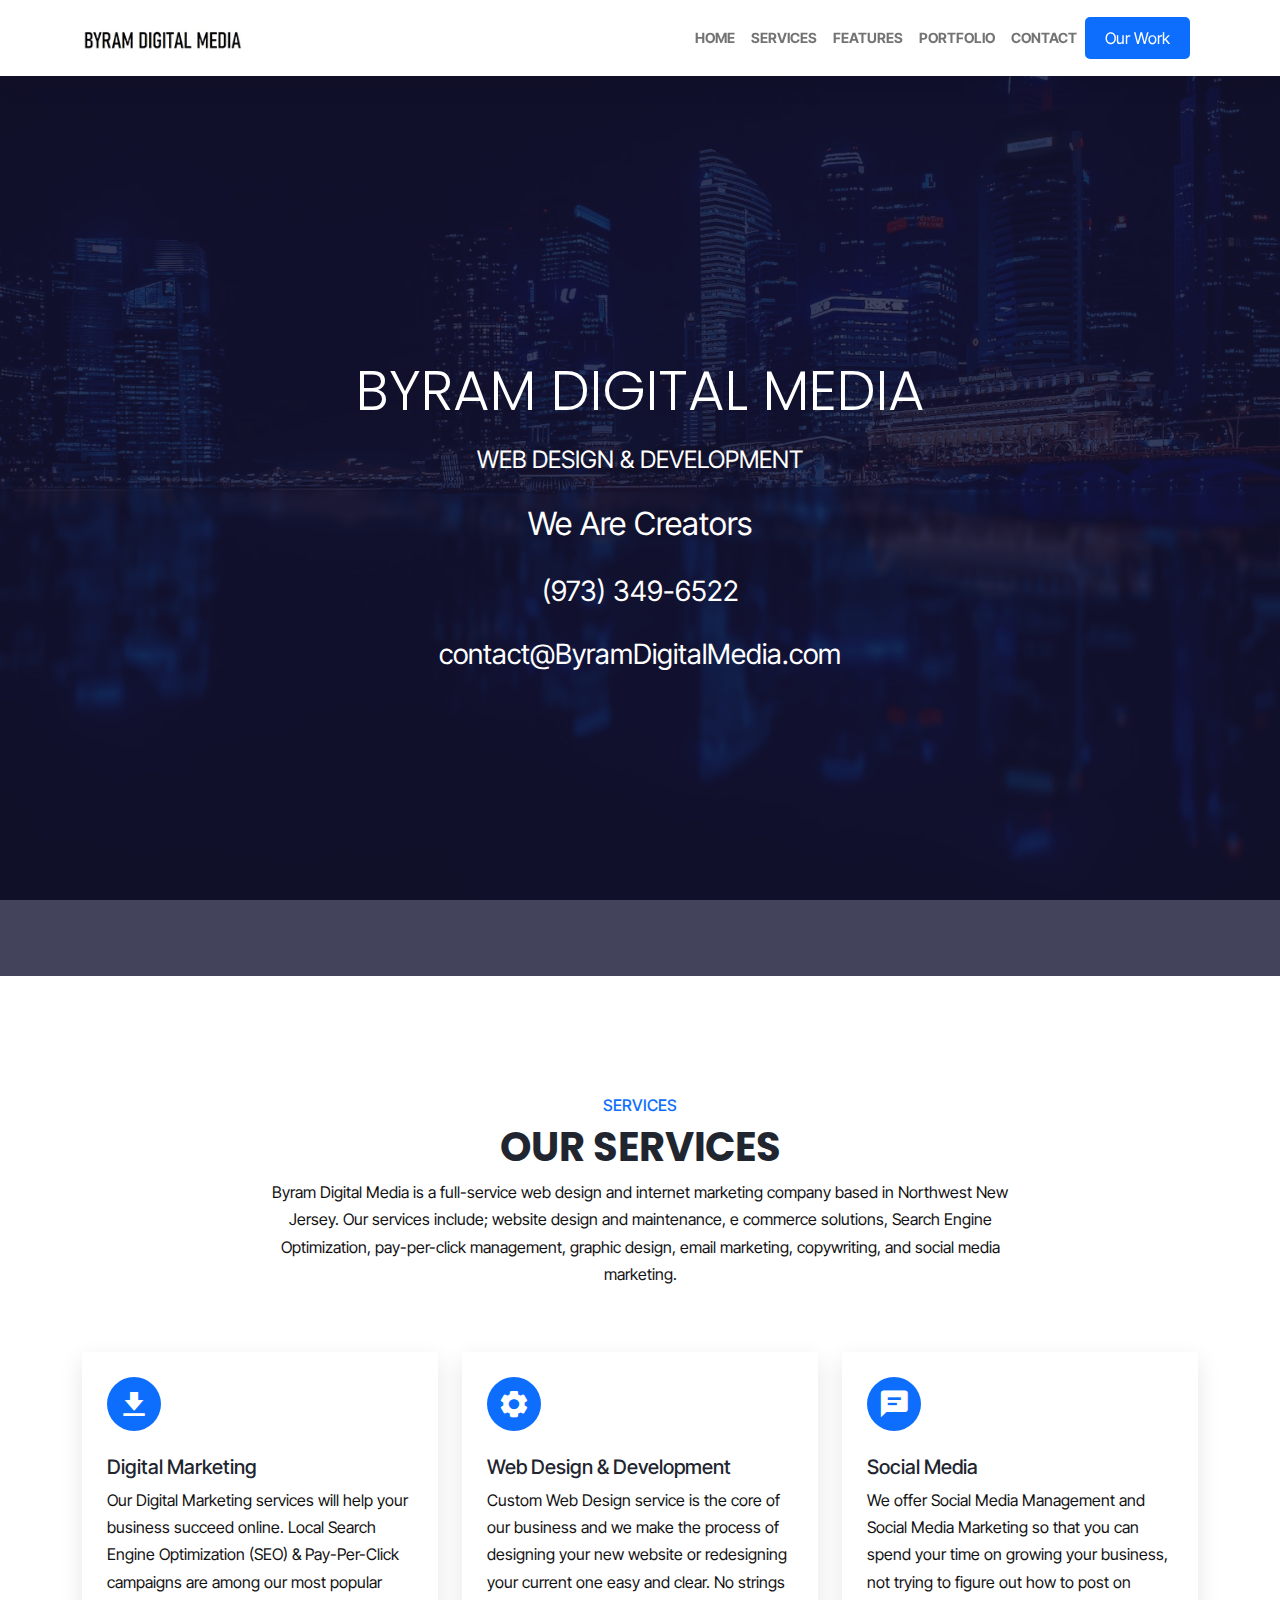
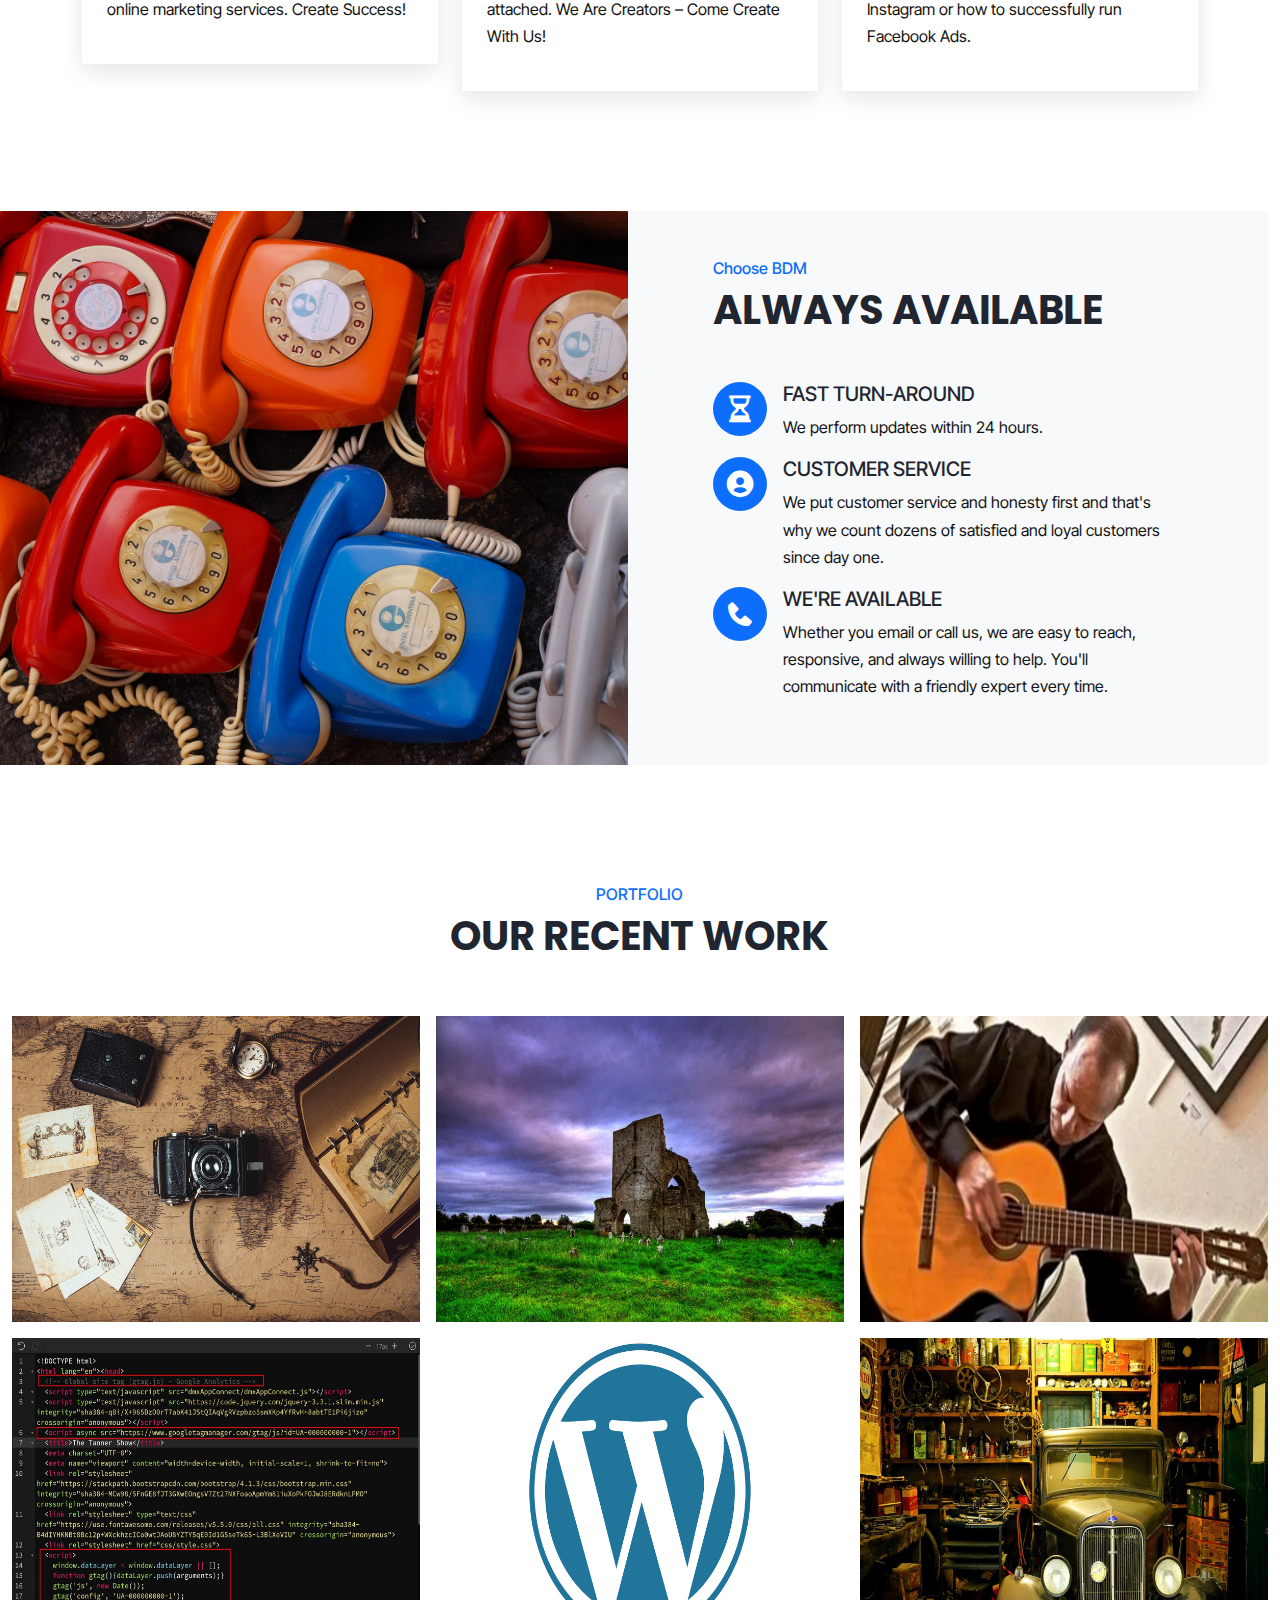
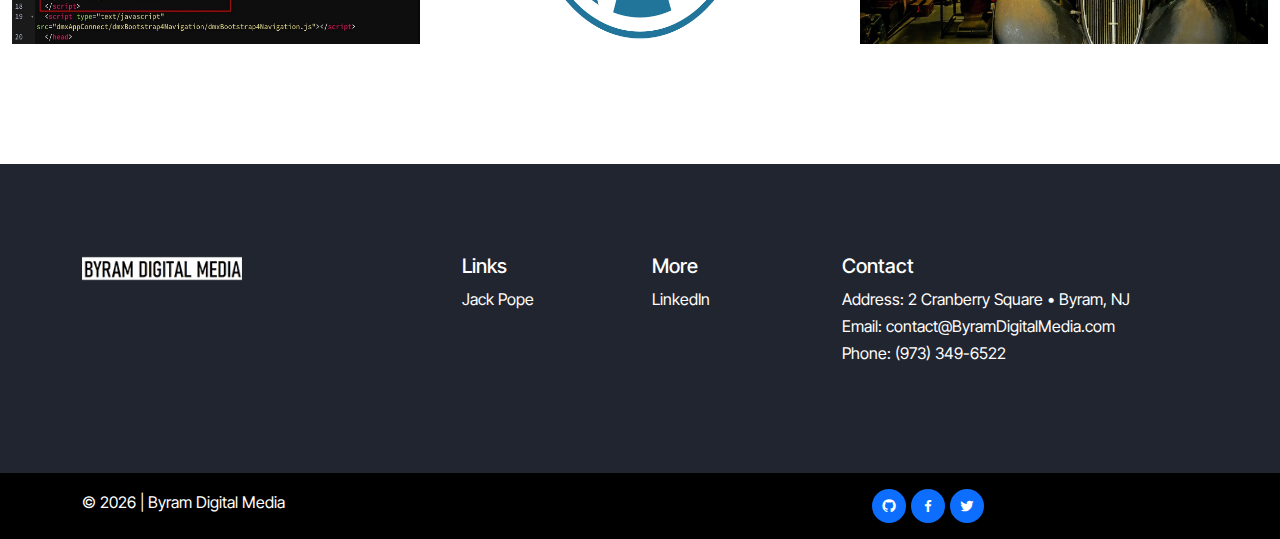
<file: index.html>
<!doctype html>
<html lang="en">

<head>
    <meta charset="utf-8">
    <meta name="viewport" content="width=device-width, initial-scale=1">
    <link rel="stylesheet" href="css/bootstrap.min.css">
    <link rel="stylesheet" href="css/boxicons.min.css">
    <link rel="stylesheet" href="https://cdnjs.cloudflare.com/ajax/libs/animate.css/4.1.1/animate.min.css" />
    <link rel="stylesheet" href="css/style.css">
    <title>BDM | We Are Creators</title>
</head>

<body data-bs-spy="scroll" data-bs-target=".navbar" data-bs-offset="70">

    <!-- NAVBAR -->
    <nav class="navbar navbar-expand-lg py-3 sticky-top navbar-light bg-white">
        <div class="container">
            <a class="navbar-brand" href="#">
                <img class="logo" src="img/logo.png" alt="">
            </a>
            <button class="navbar-toggler" type="button" data-bs-toggle="collapse" data-bs-target="#navbarNav"
                aria-controls="navbarNav" aria-expanded="false" aria-label="Toggle navigation">
                <span class="navbar-toggler-icon"></span>
            </button>
            <div class="collapse navbar-collapse" id="navbarNav">
                <ul class="navbar-nav ms-auto">
                    <li class="nav-item">
                        <a class="nav-link" href="#home">Home</a>
                    </li>
                    <li class="nav-item">
                        <a class="nav-link" href="#services">Services</a>
                    </li>
                    <li class="nav-item">
                        <a class="nav-link" href="#features">Features</a>
                    </li>
                    <li class="nav-item">
                        <a class="nav-link" href="#portfolio">Portfolio</a>
                    </li>
                    <li class="nav-item">
                        <a class="nav-link" href="#contact">Contact</a>
                    </li>
                </ul>
                <a href="#portfolio" class="btn me-2 btn-primary">Our Work</a>
            </div>
        </div>
    </nav>

    <!-- HERO -->
    <div class="hero vh-100 d-flex align-items-center" id="home">
        <div class="container">
            <div class="row">
                <div class="col-lg-7 mx-auto text-center">
                    <h1 class="display-4 text-white">Byram Digital Media</h1>

                    <p class="text-white my-3 fs-4">WEB DESIGN & DEVELOPMENT</p>
                    <p class="text-white my-3 fs-2">We Are Creators</p>
                    <p class="text-white my-3 fs-3">(973) 349-6522</p>
                    <p class="text-white my-3 fs-3">contact@ByramDigitalMedia.com</p>

                </div>
            </div>
        </div>
    </div>

    <!-- SERVICES -->
    <section id="services">
        <div class="container">
            <div class="row mb-5">
                <div class="col-md-8 mx-auto text-center">
                    <h6 class="text-primary">SERVICES</h6>
                    <h1>Our Services</h1>
                    <p>Byram Digital Media is a full-service web design and internet marketing company based in
                        Northwest New Jersey. Our services include; website design and maintenance, e commerce
                        solutions,
                        Search Engine Optimization, pay-per-click management, graphic design, email marketing,
                        copywriting, and social media marketing.</p>
                </div>
            </div>
            <div class="row g-4">
                <div class="col-lg-4 col-sm-6">
                    <div class="service card-effect bounceInUp">
                        <div class="iconbox">
                            <i class='bx bxs-download'></i>
                        </div>
                        <h5 class="mt-4 mb-2">Digital Marketing</h5>
                        <p>Our Digital Marketing services will help your business succeed online. Local Search Engine
                            Optimization (SEO) & Pay-Per-Click campaigns are among our most popular online marketing
                            services. Create Success! </p>
                    </div>
                </div>
                <div class="col-lg-4 col-sm-6">
                    <div class="service card-effect">
                        <div class="iconbox">

                            <i class='bx bxs-cog'></i>
                        </div>
                        <h5 class="mt-4 mb-2">Web Design & Development</h5>
                        <p>Custom Web Design service is the core of our business and we make the process of designing
                            your new website or redesigning your current one easy and clear. No strings attached. We Are
                            Creators &ndash; Come Create With Us!</p>
                    </div>
                </div>
                <div class="col-lg-4 col-sm-6">
                    <div class="service card-effect">
                        <div class="iconbox">
                            <i class='bx bxs-comment-detail'></i>
                        </div>
                        <h5 class="mt-4 mb-2">Social Media</h5>
                        <p>We offer Social Media Management and Social Media Marketing so that you can spend your time
                            on growing your business, not trying to figure out how to post on Instagram or how to
                            successfully run Facebook Ads.</p>
                    </div>
                </div>
            </div>
        </div>
    </section>

    <!-- FEATURES -->
    <section class="row w-100 py-0 bg-light" id="features">
        <div class="col-lg-6 col-img"></div>
        <div class="col-lg-6 py-5">
            <div class="container">
                <div class="row">
                    <div class="col-md-10 offset-md-1">
                        <h6 class="text-primary">Choose BDM</h6>
                        <h1>Always Available</h1>
                        <div class="feature d-flex mt-5">
                            <div class="iconbox me-3">
                                <i class='bx bxs-hourglass'></i>
                            </div>
                            <div>
                                <h5>FAST TURN-AROUND</h5>
                                <p>We perform updates within 24 hours. </p>
                            </div>
                        </div>
                        <div class="feature d-flex">
                            <div class="iconbox me-3">
                                <i class='bx bxs-user-circle'></i>
                            </div>
                            <div>
                                <h5>CUSTOMER SERVICE</h5>
                                <p>We put customer service and honesty first and that's why we count dozens of satisfied
                                    and loyal customers since day one.</p>
                            </div>
                        </div>
                        <div class="feature d-flex">
                            <div class="iconbox me-3">
                                <i class='bx bxs-phone'></i>
                            </div>
                            <div>
                                <h5>WE'RE AVAILABLE</h5>
                                <p>
                                    Whether you email or call us, we are easy to reach, responsive, and always willing
                                    to
                                    help. You'll communicate with a friendly expert every time. </p>
                            </div>
                        </div>

                    </div>
                </div>
            </div>
        </div>
    </section>

    <!-- PROJECTS -->
    <section id="portfolio">
        <div class="container-fluid">
            <div class="row mb-5">
                <div class="col-md-8 mx-auto text-center">
                    <h6 class="text-primary">PORTFOLIO</h6>
                    <h1>Our Recent Work</h1>

                </div>
            </div>
            <div class="row g-3">
                <div class="col-lg-4 col-sm-6">
                    <div class="project">

                        <img src="img/tj.jpg" alt="Map camera compass">
                        <div class="overlay">
                            <div>
                                <h4 class="text-white">True Journey Books LLC</h4>
                                <a href="https://jwilliampope.github.io/true-journey/" class="btn me-2 btn-primary"
                                    target="_blank">Inspiring Imagination</a>
                            </div>
                        </div>
                    </div>
                </div>
                <div class="col-lg-4 col-sm-6">
                    <div class="project">
                        <img src="img/bonner.jpg" alt="Abbeylara ruins">
                        <div class="overlay">
                            <div>
                                <h4 class="text-white">Bonner Family Archive</h4>
                                <a href="https://jwilliampope.github.io/BonnerFamilyArchive/"
                                    class="btn me-2 btn-primary" target="_blank">Patrick Shea Comes To America</a>
                            </div>
                        </div>
                    </div>
                </div>
                <div class="col-lg-4 col-sm-6">
                    <div class="project">
                        <img src="img/jack_guitar.png" alt="">
                        <div class="overlay">
                            <div>
                                <h4 class="text-white">Jack &bull; Web Developer</h4>
                                <h6 class="text-white">Portfolio</h6>
                                <a href="https://jwilliampope.com/" class="btn me-2 btn-primary"
                                    target="_blank">Portfolio</a>
                            </div>
                        </div>
                    </div>
                </div>
                <div class="col-lg-4 col-sm-6">
                    <div class="project">
                        <img src="img/tracker.jpeg" alt="JS code for bug tracker">
                        <div class="overlay">
                            <div>
                                <h4 class="text-white">Issue Tracker</h4>
                                <a href="/jack_tracker/index.html" class="btn me-2 btn-primary" target="_blank">Try
                                    JackTracker</a>
                            </div>
                        </div>
                    </div>
                </div>
                <div class="col-lg-4 col-sm-6">
                    <div class="project">
                        <img src="img/wp.png" alt="WordPress logo">
                        <div class="overlay">
                            <div>
                                <h4 class="text-white">WordPress Site</h4>
                                <a href="https://jack-pope.com/" class="btn me-2 btn-primary" target="_blank">CMS
                                    Fun</a>
                            </div>
                        </div>
                    </div>
                </div>
                <div class="col-lg-4 col-sm-6">
                    <div class="project">
                        <img src="img/work.jpg" alt="workshop">
                        <div class="overlay">
                            <div>
                                <h4 class="text-white">Future</h4>
                                <h6 class="text-white">Creation Is A Work In Progress</h6>
                                <a href="#" class="btn me-2 btn-primary">Home</a>
                            </div>
                        </div>
                    </div>
                </div>
            </div>
        </div>
    </section>

    <!-- CONTACT -->
    <!-- <section id="contact">
        <div class="container">
            <div class="row mb-5">
                <div class="col-md-8 mx-auto text-center">
                    <h6 class="text-primary">CONTACT</h6>
                    <h1>Send A Message</h1>
                    <p>We'd Love To Hear From You</p>
                </div>
            </div>

            <form action="https://formspree.io/mgenarbg" method="POST" class="row g-3 justify-content-center">
                <div class="col-md-5">
                    <input type="text" name="name" class="form-control" placeholder="Full Name" required>
                </div>
                <div class="col-md-5">
                    <input type="text" name="email" class="form-control" placeholder="Enter E-mail" required>
                </div>
                <div class="col-md-10">
                    <input type="text" name="subject" class="form-control" placeholder="Enter Subject" required>
                </div>
                <div class="col-md-10">
                    <textarea name="message" id="" cols="30" rows="5" class="form-control" placeholder="Enter Message"
                        required></textarea>
                </div>
                <div class="col-md-10 d-grid">
                    <button class="btn btn-primary">Send</button>
                </div>
            </form>

        </div>
    </section> -->

    <footer id="contact">
        <div class="footer-top">
            <div class="container">
                <div class="row gy-4">
                    <div class="col-lg-4">
                        <img class="logo" src="img/logo.png" alt="">
                    </div>
                    <div class="col-lg-2">
                        <h5 class="text-white">Links</h5>
                        <ul class="list-unstyled">
                            <li><a href="https://jwilliampope.com/" target="_blank">Jack Pope</a></li>

                        </ul>
                    </div>
                    <div class="col-lg-2">
                        <h5 class="text-white">More</h5>
                        <ul class="list-unstyled">
                            <li><a href="https://www.linkedin.com/in/jack-pope-3267a2203/" target="_blank">LinkedIn</a>
                            </li>

                        </ul>
                    </div>
                    <div class="col-lg-4">
                        <h5 class="text-white">Contact</h5>
                        <ul class="list-unstyled">
                            <li>Address: 2 Cranberry Square &bull; Byram, NJ</li>
                            <li>Email: contact@ByramDigitalMedia.com</li>
                            <li>Phone: (973) 349-6522</li>
                        </ul>
                    </div>
                </div>
            </div>
        </div>
        <div class="footer-bottom py-3">
            <div class="container">
                <div class="row">
                    <div class="col-md-6">
                        <p class="mb-0">© <span id="year"></span> | Byram Digital Media</p>
                    </div>
                    <div class="col-md-6">
                        <div class="social-icons">
                            <a href="https://github.com/jwilliampope" target="_blank"><i class='bx bxl-github'></i></a>
                            <a href="https://www.facebook.com/people/Jack-Pope/100079444227299/" target="_blank"><i
                                    class='bx bxl-facebook'></i></a>
                            <a href="https://twitter.com/PopeWilliam382" target="_blank"><i
                                    class='bx bxl-twitter'></i></a>
                        </div>
                    </div>
                </div>
            </div>
        </div>
    </footer>

    <script src="js/bootstrap.bundle.min.js"></script>
    <script src="js/main.js"></script>
</body>

</html>
</file>
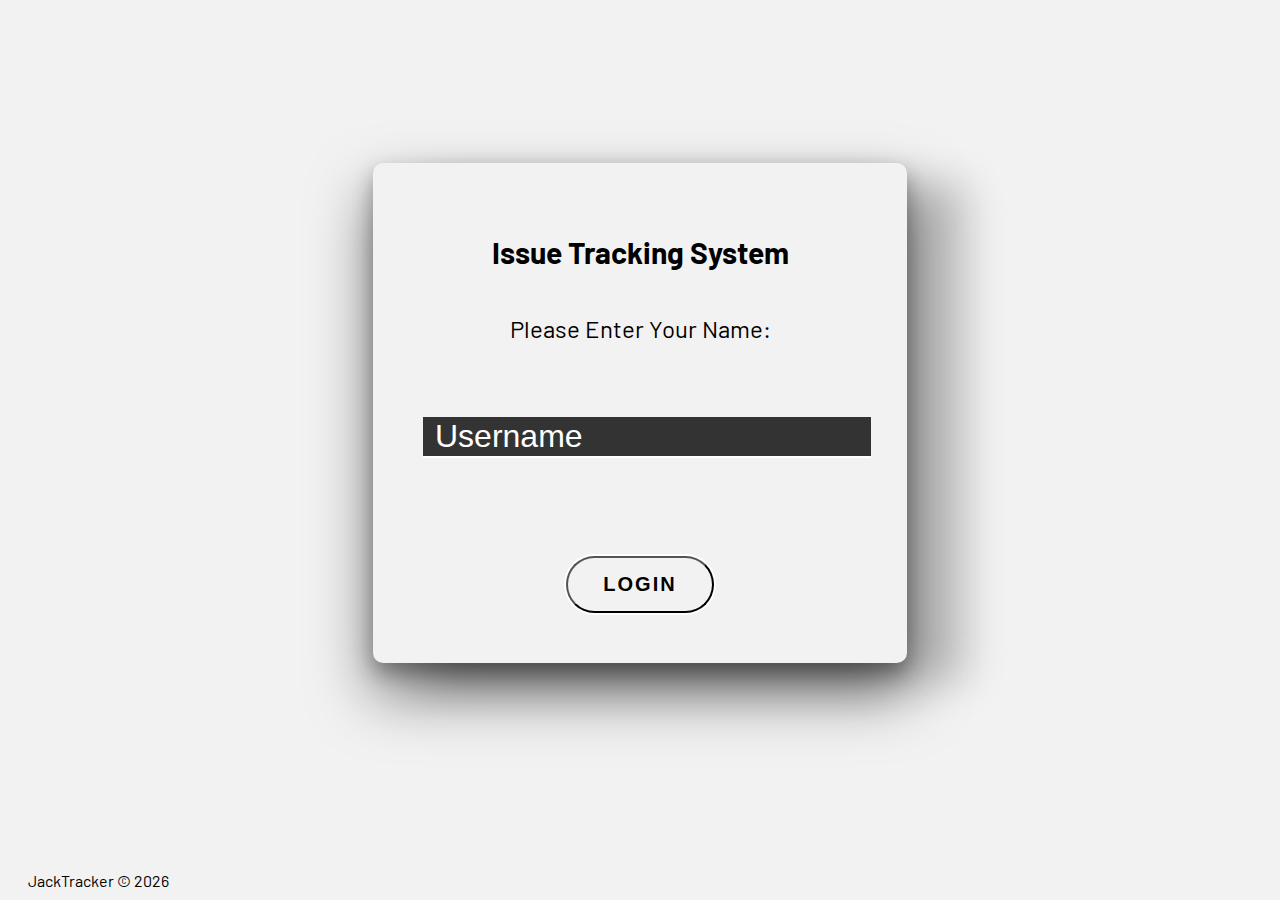
<file: jack_tracker/index.html>
<!DOCTYPE html>
<html lang="en">

<head>
  <meta charset="UTF-8" />
  <title>Login Page | JackTracker</title>

  <link rel="stylesheet" href="./css/style.css" />
  <script>
    function passvalue() {
      var name = document.getElementById("username").value
      localStorage.setItem("index2", name)
      return false
    }
  </script>
</head>

<body>
  <section class="all" id="login">
    <div class="head">
      <h1 class="company">Issue Tracking System</h1>
    </div>
    <p class="msg">Please Enter Your Name:</p>
    <div class="form">
      <form action="index2.html">
        <input type="text" placeholder="Username" class="text" id="username" required /><br />

        <center><input type="submit" class="btn-login" id="do-login" onclick="passvalue()" value="Login" /></center>
      </form>
    </div>
  </section>
  <footer>JackTracker &copy; <span id="year"></span></footer>

  <script src="js/main.js"></script>
</body>

</html>
</file>
<file: css/style.css>
@import url("https://fonts.googleapis.com/css2?family=Inter+Tight:wght@300;400;500;600;700&family=Oswald:wght@300;400;500;600;700&family=Poppins:wght@300;400;500;600&display=swap");

:root {
  --primary: #0d6efd;
  --dark: #21252f;
  --body: #111;
  --white: #ffffff;
  --box-shadow: 0 8px 22px rgba(0, 0, 0, 0.1);
}

body {
  font-family: "Inter Tight", sans-serif;
  line-height: 1.7;
  color: var(--body);
}

h1,
h2,
h3,
h4,
h5,
h6,
.display-4 {
  color: var(--dark);
}

h1 {
  font-family: "Poppins", sans-serif;
  font-weight: 700;
  text-transform: uppercase;
}

a {
  color: var(--dark);
  text-decoration: none;
}

img {
  width: 100%;
}

.navbar {
  box-shadow: var(--box-shadow);
}

.logo {
  width: 160px;
}

.navbar .nav-link {
  font-size: 14px;
  font-weight: 700;
  text-transform: uppercase;
}

.navbar .nav-link.active {
  color: var(--primary) !important;
}

.btn {
  padding: 7px 18px;
  border-width: 2px;
  border-radius: 5px;
}

.btn:hover {
  background-color: #dc3545;
}

.hero {
  background-image: url(../img/cover.jpg);
  background-position: center;
  background-size: cover;
  background-attachment: fixed;
  position: relative;
  z-index: 2;
}

.hero::after {
  content: "";
  width: 100%;
  height: 100%;
  position: absolute;
  top: 0;
  left: 0;
  background-color: rgba(21, 20, 51, 0.8);
  z-index: -1;
}

section {
  padding-top: 120px;
  padding-bottom: 120px;
}

.card-effect {
  box-shadow: var(--box-shadow);
  background-color: var(--white);
  padding: 25px;
  transition: all 0.35s ease;
}

.card-effect:hover {
  box-shadow: none;
  transform: translateY(5px);
}

.iconbox {
  width: 54px;
  height: 54px;
  display: flex;
  align-items: center;
  justify-content: center;
  background-color: var(--primary);
  color: var(--white);
  font-size: 32px;
  border-radius: 100px;
  flex: none;
}

.service {
  position: relative;
  z-index: 2;
  overflow: hidden;
}

.service::after {
  content: "";
  width: 100%;
  height: 100%;
  position: absolute;
  top: -100%;
  left: 0;
  background-color: var(--primary);
  z-index: -1;
  opacity: 0;
  transition: all 0.4s ease;
}

.service:hover .iconbox {
  background-color: var(--white);
  color: var(--primary);
}

.service:hover h5,
.service:hover p {
  color: var(--white);
}

.service:hover::after {
  opacity: 1;
  top: 0;
}

.col-img {
  background-image: url(../img/phones.jpg);
  background-position: center;
  background-size: cover;
  min-height: 500px;
}

.project {
  position: relative;
  overflow: hidden;
}

.project .overlay {
  position: absolute;
  top: 0;
  left: 0;
  width: 100%;
  height: 100%;
  background-color: rgba(21, 20, 51, 0.8);
  padding: 30px;
  display: flex;
  align-items: flex-end;
  transition: all 0.4s ease;
  opacity: 0;
}

.project img {
  transition: all 0.4s ease;
}

.project:hover .overlay {
  opacity: 1;
}

.project:hover img {
  transform: scale(1.1);
}

.pricing i {
  font-size: 20px;
  color: var(--primary);
}

.pricing ul li {
  margin-top: 8px;
}

.team-member img {
  width: 125px;
  height: 125px;
  border-radius: 100px;
}

.social-icons {
  display: flex;
  justify-content: center;
}
.social-icons a {
  width: 34px;
  height: 34px;
  background-color: var(--primary);
  border-radius: 2px solid var(--primary);
  color: var(--white);
  display: flex;
  justify-content: center;
  align-items: center;
  border-radius: 100px;
  margin-left: 5px;
  transition: all 0.4s ease;
  border: 2px solid var(--primary);
}

.social-icons a:hover {
  color: var(--primary);
  background-color: transparent;
  border-color: var(--primarys);
}

form input.form-control {
  height: 56px;
}

form .form-control {
  border: transparent;
  border-radius: 0;
  background-color: rgba(0, 0, 0, 0.02);
}

.footer-top {
  padding-top: 90px;
  padding-bottom: 90px;
  background-color: var(--dark);
}

.footer-top a {
  color: var(--white);
}

.footer-top a:hover {
  color: silver;
}

.footer-bottom {
  background-color: #000;
}

.footer-bottom p {
  color: var(--white);
}

.footer-top li {
  color: var(--white);
}
</file>
<file: jack_tracker/css/style.css>
/* STYLE 1 */

@import url("https://fonts.googleapis.com/css2?family=Barlow:wght@400;500;600;700&display=swap");

body {
  background: #f2f2f2;
  font-family: "Barlow", sans-serif;
  display: flex;
  min-height: 90vh;
}

.all {
  color: #000;
  margin: auto;
  box-shadow: 60px 20px 40px rgba(0, 0, 0, 0.2), 0px 10px 20px rgba(0, 0, 0, 0.3), 0px 30px 60px 1px rgba(0, 0, 0, 0.5);
  border-radius: 10px;
  padding: 50px;
}

.all .head {
  display: flex;
  align-items: center;
  justify-content: center;
}

.company {
  font-size: 30px;
}

.msg {
  text-align: center;
  font-size: 1.5em;
}

.form input[type="text"].text {
  border: none;
  background: #333;
  box-shadow: 0px 2px 0px 0px white;
  width: 100%;
  color: #fff;
  font-size: 2em;
  outline: none;
  margin-top: 50px;
  margin-bottom: 100px;
  padding-left: 12px;
}

.form .text::placeholder {
  color: #fff;
}

.form .btn-login {
  background: none;
  color: #000;
  box-shadow: 0px 0px 0px 2px white;
  border-radius: 50px;
  padding: 15px 35px;
  font-size: 1.25em;
  font-weight: 700;
  text-transform: uppercase;
  letter-spacing: 2px;
}

.form .btn-login:hover {
  background: dimgray;
  color: #fff;
  transition: 0.5s;
}

footer {
  position: absolute;
  color: #000;
  bottom: 10px;
  padding-left: 20px;
}
</file>
